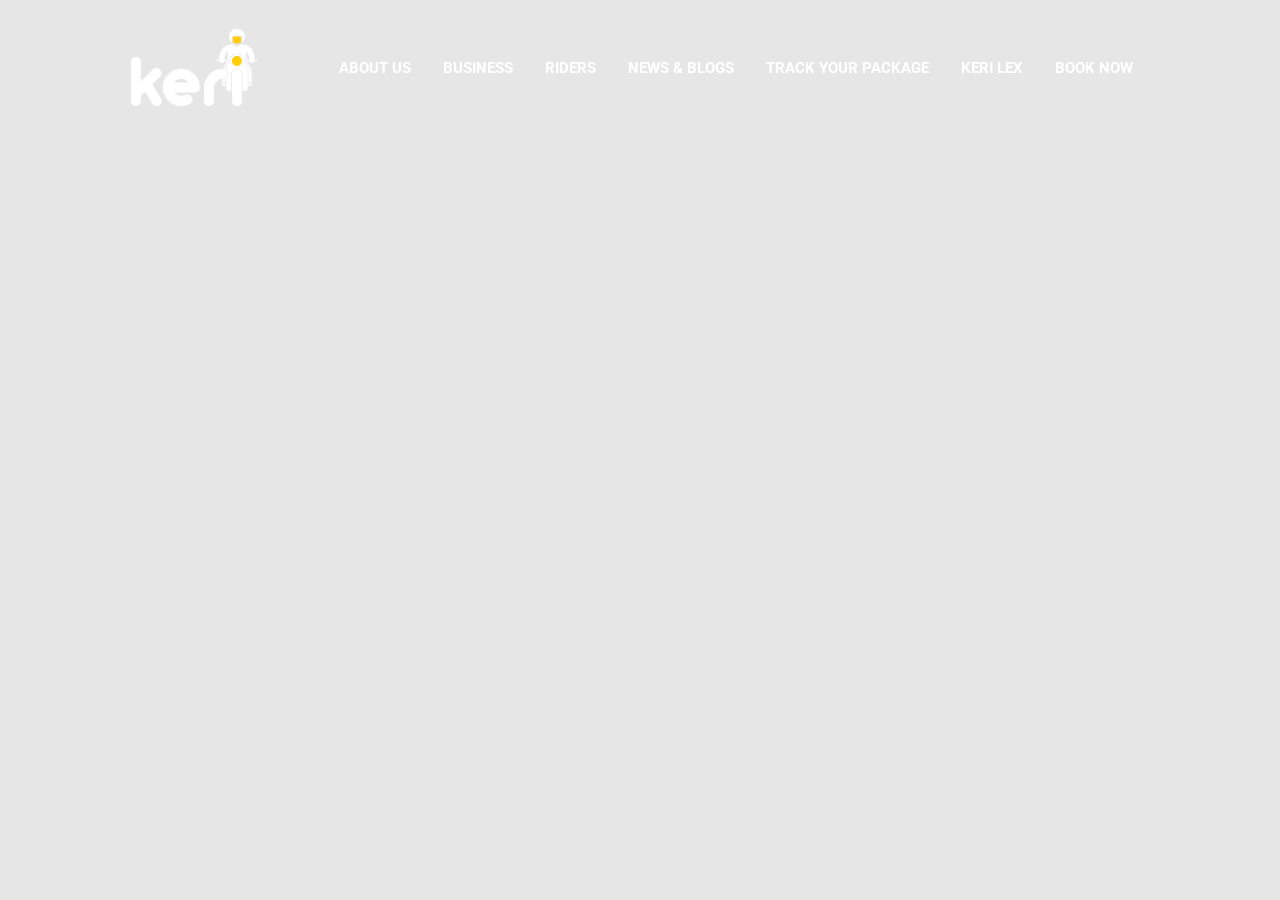
<file: business.html>
<!DOCTYPE html>
<html lang="en">
    <head>
        <meta charset="UTF-8">
        <meta name="viewport" content="width=device-width, initial-scale=1.0">
        <title>Keri Delivery</title>
        <!-- Bootstrap CSS -->
        <link rel="stylesheet" href="https://stackpath.bootstrapcdn.com/bootstrap/4.5.2/css/bootstrap.min.css">
        <link rel="stylesheet" href="/css/index-style.css"><link rel="preconnect" href="https://fonts.googleapis.com">
        <link rel="preconnect" href="https://fonts.googleapis.com">
        <link rel="preconnect" href="https://fonts.gstatic.com" crossorigin>
        <link href="https://fonts.googleapis.com/css2?family=Bangers&family=Bebas+Neue&family=Montserrat&family=Oswald&family=Roboto&family=Ubuntu:wght@500&display=swap" rel="stylesheet">
    </head>
    <body>
        <!-- nav -->

        <header>
            <a class="header-logo" href="#">
                <img src="assets/keri-logo_white.png" class="header-logo_image" id="logo">
            </a>
        
            <ul class="nav">
                <li class="nav-link ">
                    <a href="services.html" class="hover-underline-animation">
                        ABOUT US
                    </a>
                </li>
                <li class="nav-link">
                    <a href="business.html" class="hover-underline-animation">
                        BUSINESS
                    </a>
                </li>
                <li class="nav-link">
                    <a href="faqs.html" class="hover-underline-animation">
                        RIDERS
                    </a>
                </li>
                <li class="nav-link">
                    <a href="#contact" class="hover-underline-animation">
                        NEWS & BLOGS
                    </a>
                </li>
                <li class="nav-link">
                    <a href="#" class="hover-underline-animation">
                        TRACK YOUR PACKAGE
                    </a>
                </li>
                <li class="nav-link">
                    <a href="#contact" class="hover-underline-animation">
                        KERI LEX
                    </a>
                </li>
                <li class="nav-link">
                    <a href="#contact" class="hover-underline-animation">
                        BOOK NOW
                    </a>
                </li>
            </ul>
    
            <div class="burger" id="burger">
                <div class="line1"></div>
                <div class="line2"></div>
                <div class="line3"></div>
            </div>
        </header>

         <!-- top -->

        <!-- <section class="top">
            <div class="color-overlay"></div> -->
            <!-- <div class="art-cont">
                <img src="assets/home-art.png" class="art-img">
            </div> -->
            <!-- <div class="content row">
                <div class="content-col col-xs-12 col-sm-12 col-md-12 col-lg-12 col-xl-12">
                    <span class="content-title">Deliveries made easy. For Filipinos, by Filipinos.</span>
                    <span class="content-desc">The newest player in the courier market. Providing same-day deliveries, queueing and purchasing services.</span>
                    <div class="download-col col-xs-12 col-sm-12 col-md-6 col-lg-6 col-xl-6">
                        <a href="https://play.google.com/store/apps/details?id=ph.com.keri" target="_blank" class="g-btn btn"></a>
                        <a href="https://apps.apple.com/ph/app/keri/id1523529675?fbclid=IwAR3hM9rXHfZDMFHq1MzeQUjb7YudmdUuJabiE9_u5Daw38n8x_RBOFO6ja0" target="_blank" class="a-btn btn"></a>
                    </div>
                </div>
            </div>
        </section> -->
        
        <section class="business-top">
            <div class="business-banner"></div>
        </section>


        <!-- <section class="footer-section">
            <div class="footer-overlay"></div>
            <div class="footer-row row">
                <div class="contact-footer col-xs-12 col-sm-12 col-md-4 col-lg-4 col-xl-4 d-flex flex-column mb-3">
                    <span class="contact-title">
                        Reach us here!
                    </span>

                    <span class="contact-subtitle">
                        Mobile Numbers:
                    </span>

                    <span class="number">+63 928 684 5755</span>
                    <span class="number">+63 915 074 9362</span>

                    <span class="contact-subtitle">
                        E-mails:
                    </span>

                    <span class="email">marketing@keridelivery.cc</span>
                    <span class="email">businessdev@keridelivery.cc</span>
                </div>

                <div class="link-footer col-xs-12 col-sm-12 col-md-4 col-lg-4 col-xl-4 mb-3">
                    <div class="link-title">
                        <span>Navigate Around</span>
                    </div>

                    <ul class="flex-column">
                        <li class="nav-link ">
                            <a href="services.html">
                                ABOUT US
                            </a>
                        </li>
                        <li class="nav-link">
                            <a href="business.html">
                                BUSINESS
                            </a>
                        </li>
                        <li class="nav-link">
                            <a href="faqs.html">
                                RIDERS
                            </a>
                        </li>
                        <li class="nav-link">
                            <a href="#contact">
                                NEWS & BLOGS
                            </a>
                        </li>
                        <li class="nav-link">
                            <a href="#contact">
                                KERI LEX
                            </a>
                        </li>
                    </ul>
                </div>

                <div class="soc-footer col-xs-12 col-sm-12 col-md-4 col-lg-4 col-xl-4"></div>
            </div>
        </section> -->

        <!-- Bootstrap JS -->
        <script src="https://code.jquery.com/jquery-3.5.1.slim.min.js"></script>
        <script src="https://cdn.jsdelivr.net/npm/@popperjs/core@2.0.7/dist/umd/popper.min.js"></script>
        <script src="https://stackpath.bootstrapcdn.com/bootstrap/4.5.2/js/bootstrap.min.js"></script>
        <script src="/js/index-script.js"></script>
    </body>
</html>
</file>
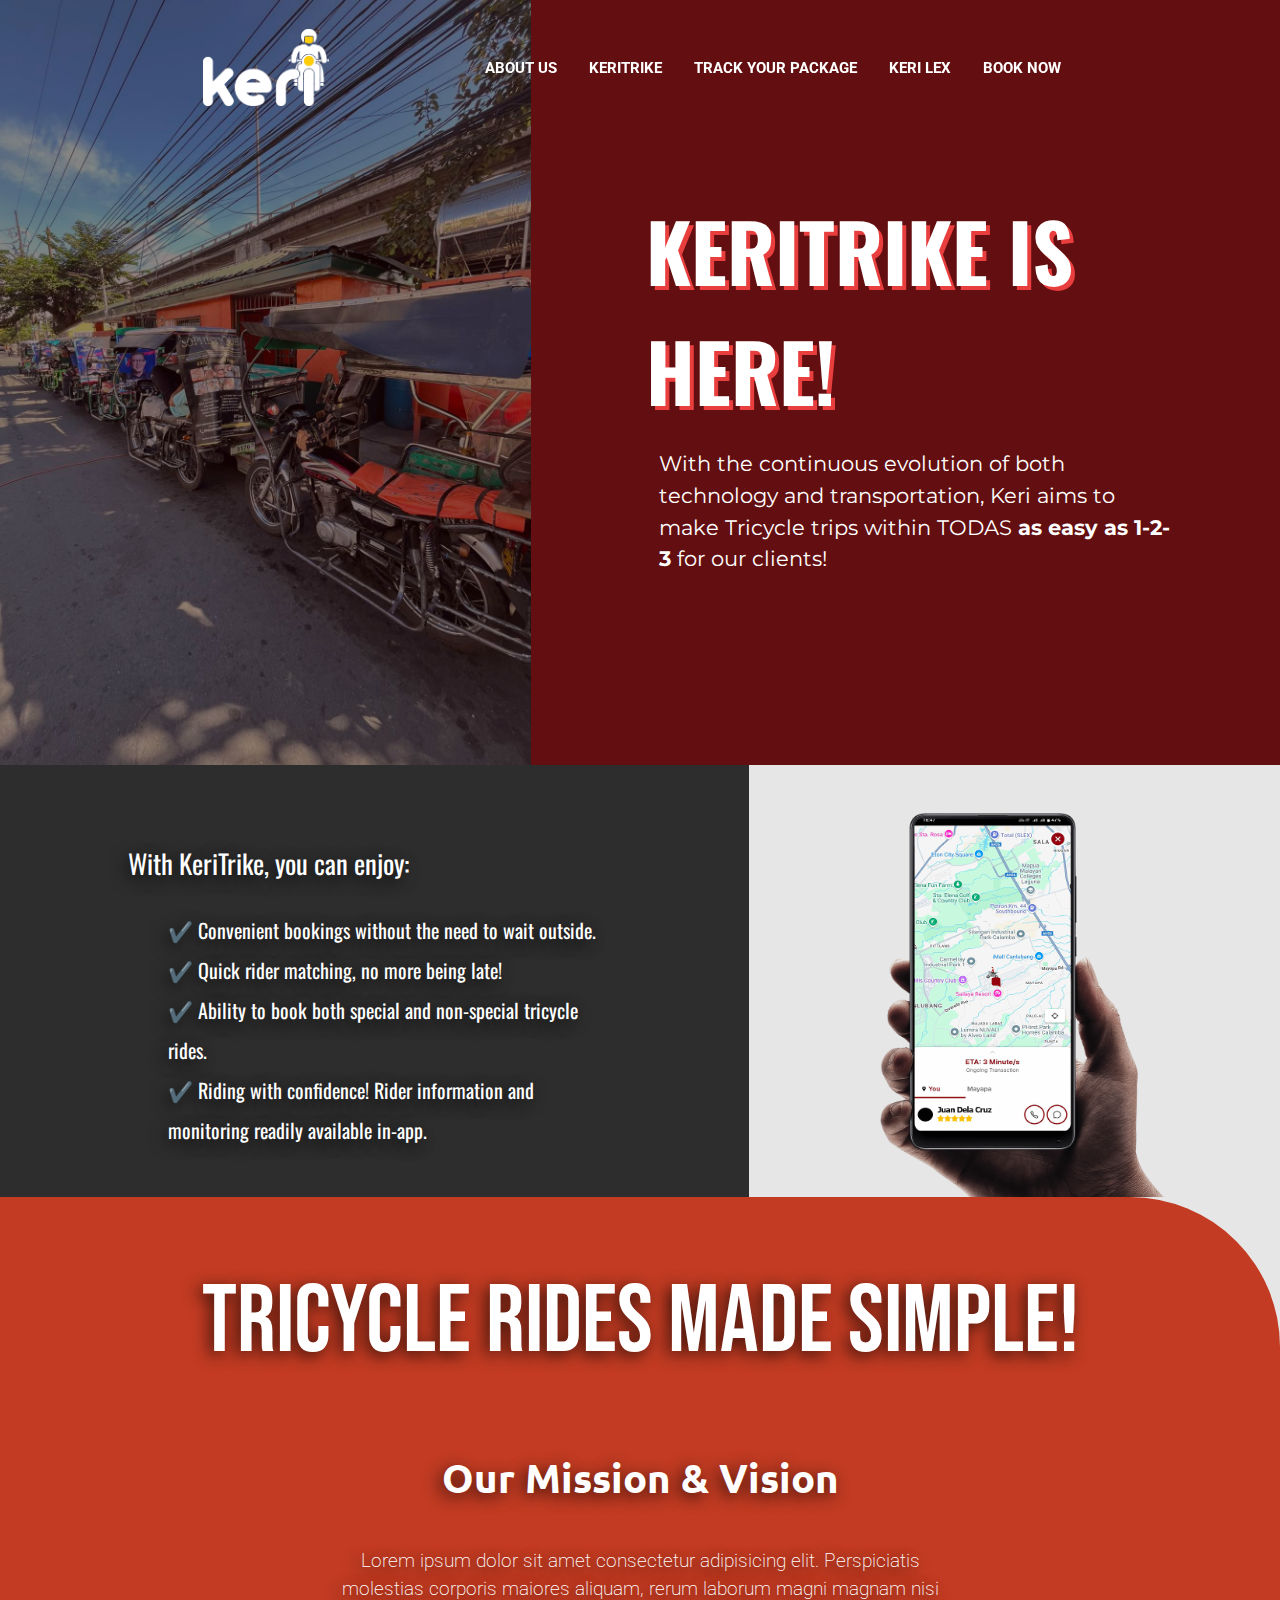
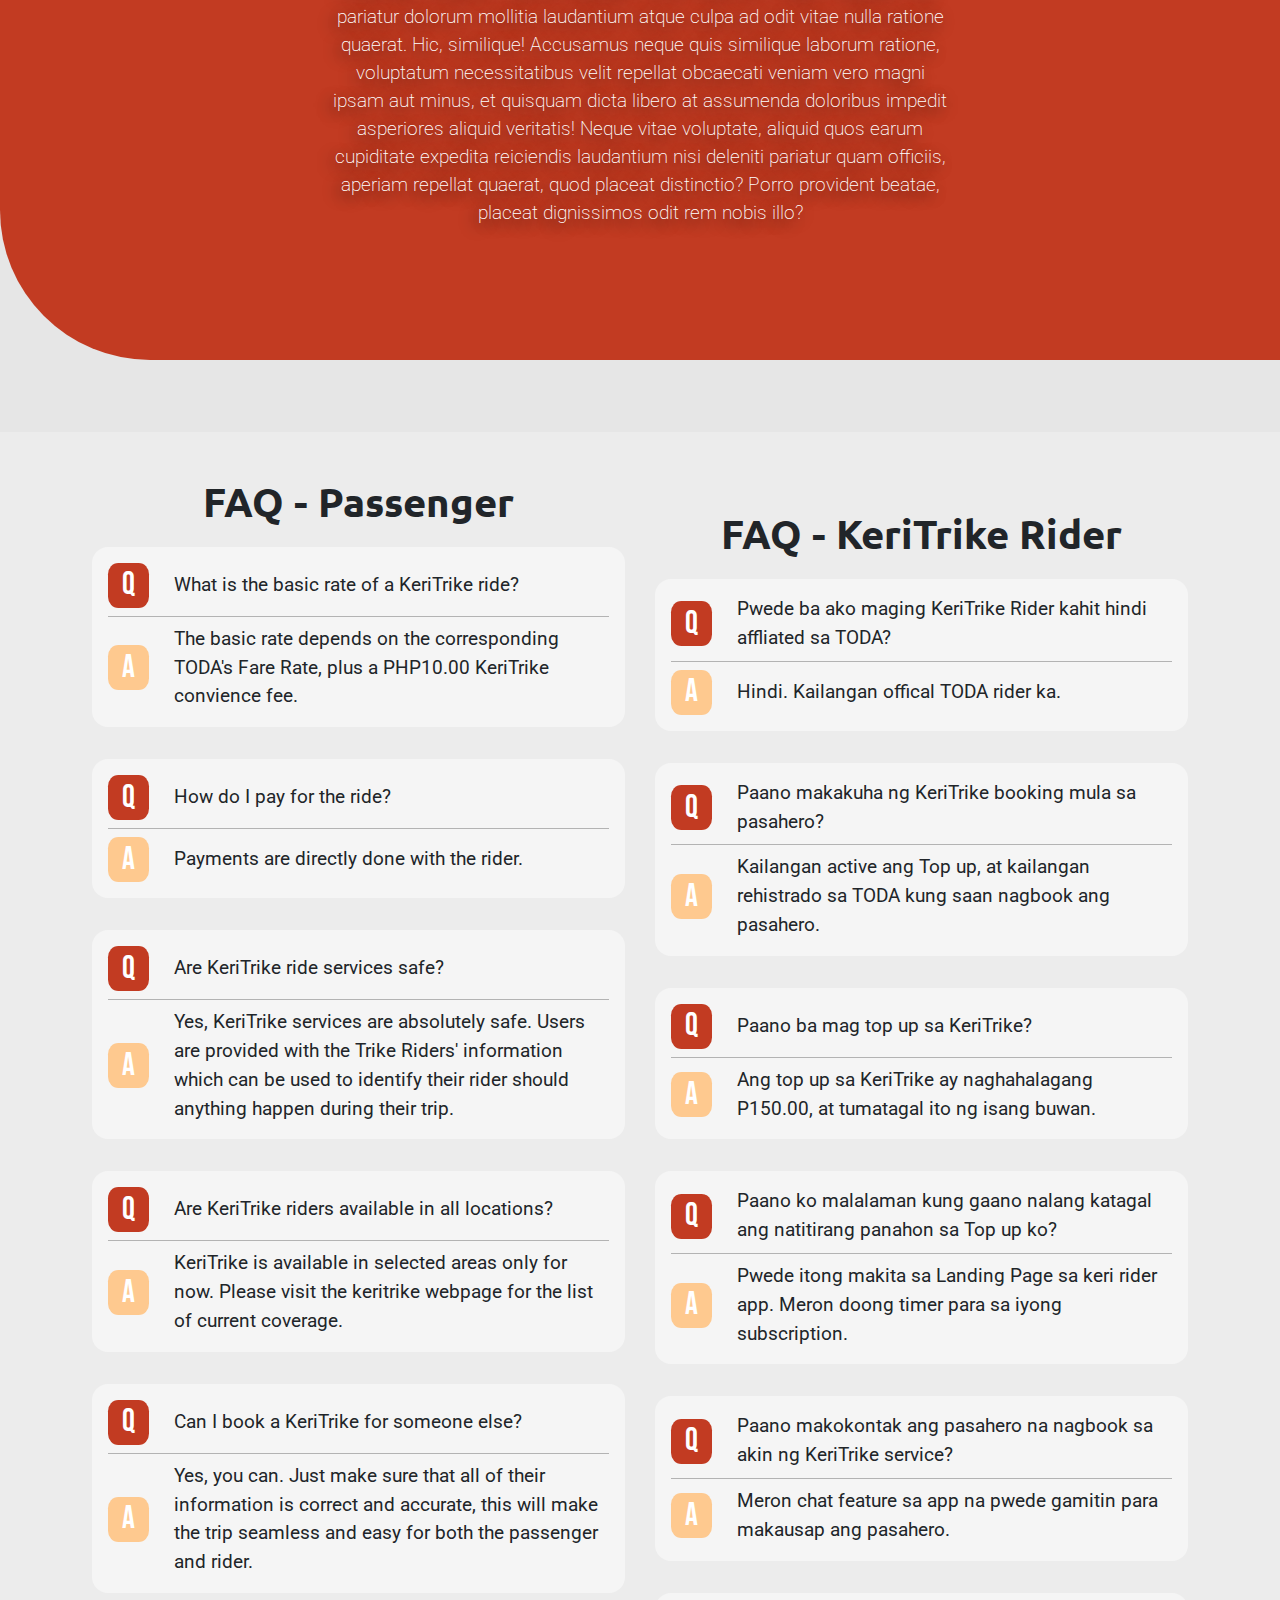
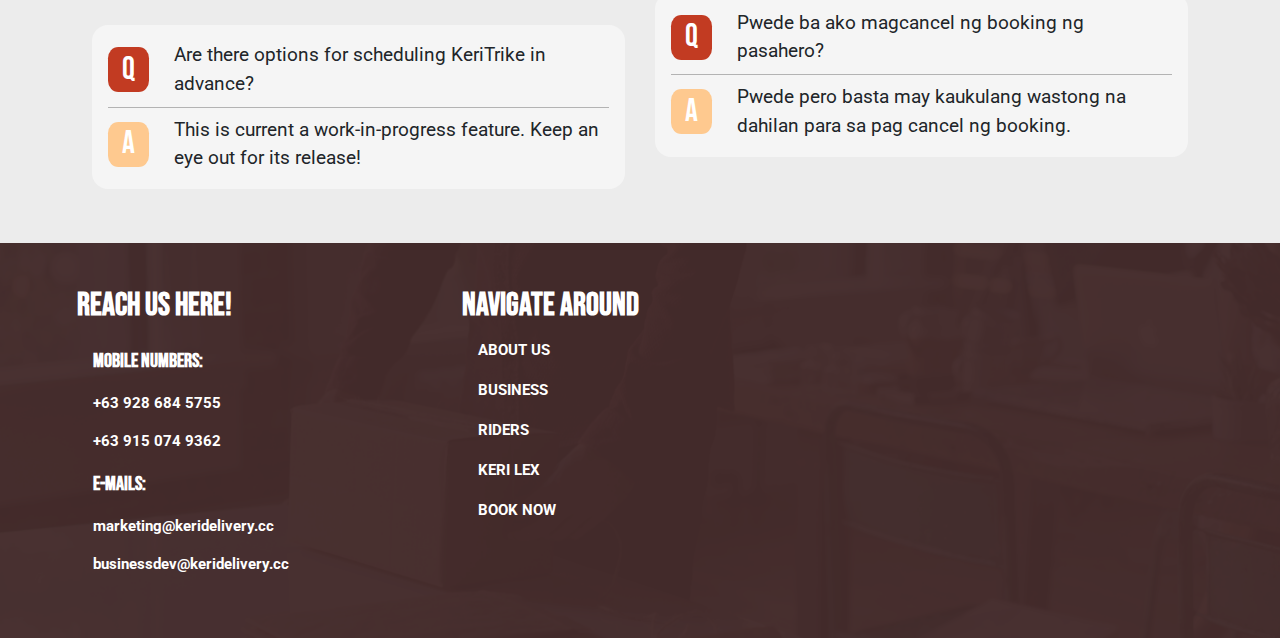
<file: keritrike.html>
<!DOCTYPE html>
<html lang="en">

<head>
    <meta charset="UTF-8">
    <meta name="viewport" content="width=device-width, initial-scale=1.0">
    <title>Keri Delivery</title>
    <!-- Bootstrap CSS -->
    <link rel="stylesheet" href="https://stackpath.bootstrapcdn.com/bootstrap/4.5.2/css/bootstrap.min.css">
    <link rel="stylesheet" href="css/index-style.css">
    <link rel="preconnect" href="https://fonts.googleapis.com">
    <link rel="stylesheet" href="css/keritrike-style.css">
    <link rel="preconnect" href="https://fonts.googleapis.com">
    <link rel="preconnect" href="https://fonts.gstatic.com" crossorigin>
    <link
        href="https://fonts.googleapis.com/css2?family=Bangers&family=Bebas+Neue&family=Montserrat&family=Oswald&family=Roboto&family=Ubuntu:wght@500&display=swap"
        rel="stylesheet">
</head>

<body>
    <!-- nav -->

    <header id="header">
        <a class="header-logo" href="index.html">
            <img src="assets/keri-logo_white.png" class="header-logo_image" id="logo">
        </a>

        <ul class="nav">
            <li class="nav-link ">
                <a href="about-us.html" class="hover-underline-animation">
                    ABOUT US
                </a>
            </li>
            <li class="nav-link ">
                <a href="keritrike.html" class="hover-underline-animation">
                    KERITRIKE
                </a>
            </li>
            <!-- <li class="nav-link">
                <a href="business.html" class="hover-underline-animation">
                    BUSINESS
                </a>
            </li>
            <li class="nav-link">
                <a href="faqs.html" class="hover-underline-animation">
                    RIDERS
                </a>
            </li>
            <li class="nav-link">
                <a href="#contact" class="hover-underline-animation">
                    NEWS & BLOGS
                </a>
            </li> -->
            <li class="nav-link">
                <a href="track.html" class="hover-underline-animation">
                    TRACK YOUR PACKAGE
                </a>
            </li>
            <li class="nav-link">
                <a href="https://www.kerilex.com" class="hover-underline-animation">
                    KERI LEX
                </a>
            </li>
            <li class="nav-link">
                <a href="https://app.keridelivery.com/user-sign-in" class="hover-underline-animation">
                    BOOK NOW
                </a>
            </li>
        </ul>

        <div class="burger" id="burger">
            <div class="line1"></div>
            <div class="line2"></div>
            <div class="line3"></div>
        </div>
    </header>


    <!-- about title -->

    <section class="about-title" id="about-title">
        <div class="about-overlay"></div>
        <div class="about-title_row row">
            <div class="about-title_col col-xs-12 col-sm-12 col-md-5 col-lg-5 col-xl-5 about-title_col_right">

            </div>
            <div
                class="about-title_col col-xs-12 col-sm-12 col-md-7 col-lg-7 col-xl-7 about-title_col_left d-flex flex-column align-items-left justify-content-center">
                <span class="about-title_main">
                    KERITRIKE IS HERE!
                </span>

                <span class="about-title_subtitle">
                    With the continuous evolution of both technology and transportation, Keri aims to make Tricycle
                    trips within TODAS <strong>as easy as 1-2-3</strong> for our clients!
                </span>
            </div>
        </div>
    </section>

    <!-- about main -->

    <section class="keritrike-about">
        <div class="keritrike-about_row row">
            <div class="keritrike-about-col_left col-xs-12 col-sm-12 col-md-7 col-lg-7 col-xl-7 pt-5 d-flex align-items-center justify-content-center" style="background-color: #2d2d2d;">
                <div class="keritrike-desc">
                    With KeriTrike, you can enjoy:
                    <ul >
                        <li>✔️   Convenient bookings without the need to wait outside.</li>
                        <li>✔️   Quick rider matching, no more being late!</li>
                        <li>✔️   Ability to book both special and non-special tricycle rides.</li>
                        <li>✔️   Riding with confidence! Rider information and monitoring readily available in-app.</li>
                    </ul>
                </div>
            </div>
            <div class="keritrike-about-col_right col-xs-12 col-sm-12 col-md-5 col-lg-5 col-xl-5 pt-5 d-flex justify-content-center align-items-end">
                <img src="assets/Trike-website.png" class="keritrike-img">
            </div>
        </div>
    </section>

    <!-- E-trike mini desc -->

    <section class="business" id="business" >
        <div class="business-row row">
            <div class="col-12 business-title mb-1 mt-3" style="align-items: center !important;">
                <span class="business-title_text">
                    TRICYCLE RIDES MADE SIMPLE!
                </span>
            </div>

            <div class="about-main-row row">
                <div class="about-main-title-col col-12 d-flex align-items-center justify-content-center mt-5">
                    <span class="about-main-title-main">Our Mission & Vision</span>
                </div>
    
                <div class="about-main-subtitle-col col-12 d-flex align-items-center justify-content-center">
                    <span class="about-main-title-sub">
                        Lorem ipsum dolor sit amet consectetur adipisicing elit. Perspiciatis molestias corporis maiores
                        aliquam, rerum laborum magni magnam nisi pariatur dolorum mollitia laudantium atque culpa ad odit
                        vitae nulla ratione quaerat.
                        Hic, similique! Accusamus neque quis similique laborum ratione, voluptatum necessitatibus velit
                        repellat obcaecati veniam vero magni ipsam aut minus, et quisquam dicta libero at assumenda
                        doloribus impedit asperiores aliquid veritatis!
                        Neque vitae voluptate, aliquid quos earum cupiditate expedita reiciendis laudantium nisi deleniti
                        pariatur quam officiis, aperiam repellat quaerat, quod placeat distinctio? Porro provident beatae,
                        placeat dignissimos odit rem nobis illo?
                    </span>
                </div>
    
                <!-- <div class="about-main-title-col col-12 d-flex align-items-center justify-content-center">
                    <span class="about-main-title-main">Vision</span>
                </div>
    
                <div class="about-main-subtitle-col col-12 d-flex align-items-center justify-content-center">
                    <span class="about-main-title-sub">
                        Lorem ipsum dolor sit amet consectetur adipisicing elit. Perspiciatis molestias corporis maiores
                        aliquam, rerum laborum magni magnam nisi pariatur dolorum mollitia laudantium atque culpa ad odit
                        vitae nulla ratione quaerat.
                        Hic, similique! Accusamus neque quis similique laborum ratione, voluptatum necessitatibus velit
                        repellat obcaecati veniam vero magni ipsam aut minus, et quisquam dicta libero at assumenda
                        doloribus impedit asperiores aliquid veritatis!
                        Neque vitae voluptate, aliquid quos earum cupiditate expedita reiciendis laudantium nisi deleniti
                        pariatur quam officiis, aperiam repellat quaerat, quod placeat distinctio? Porro provident beatae,
                        placeat dignissimos odit rem nobis illo?
                    </span>
                </div> -->
            </div>
        </div>
    </section>

    <!-- faq user -->

    <section class="faq" id="faq">
        <div class="faq-row row">
            <div class="faq-title col-xs-12 col-sm-12 col-md-6 col-lg-6 col-xl-6 flex-column">
                <span class="faq-title_text">
                    FAQ - Passenger
                </span>

                <div class="question-col w-100">
                    <div class="question">
                        <div class="q">
                            Q
                        </div>
                        <span>What is the basic rate of a KeriTrike ride?</span>
                    </div>
    
                    <div class="answer">
                        <div class="a">
                            A
                        </div>
                        <span>
                            The basic rate depends on the corresponding TODA's Fare Rate, plus a PHP10.00 KeriTrike convience fee.
                        </span>
                    </div>
                </div>
    
                <div class="question-col w-100">
                    <div class="question">
                        <div class="q">
                            Q
                        </div>
                        <span>How do I pay for the ride?</span>
                    </div>
    
                    <div class="answer">
                        <div class="a">
                            A
                        </div>
                        <span>
                            Payments are directly done with the rider.
                        </span>
                    </div>
                </div>
    
                <div class="question-col w-100">
                    <div class="question">
                        <div class="q">
                            Q
                        </div>
                        <span>Are KeriTrike ride services safe?</span>
                    </div>
    
                    <div class="answer">
                        <div class="a">
                            A
                        </div>
                        <span>
                            Yes, KeriTrike services are absolutely safe. Users are provided with the Trike Riders' information 
which can be used to identify their rider should anything happen during their trip.
                        </span>
                    </div>
                </div>
    
                <div class="question-col w-100">
                    <div class="question">
                        <div class="q">
                            Q
                        </div>
                        <span>Are KeriTrike riders available in all locations?</span>
                    </div>
    
                    <div class="answer">
                        <div class="a">
                            A
                        </div>
                        <span>
                            KeriTrike is available in selected areas only for now. Please visit the keritrike webpage for the list of current coverage.
                        </span>
                    </div>
                </div>
    
                <div class="question-col w-100">
                    <div class="question">
                        <div class="q">
                            Q
                        </div>
                        <span>Can I book a KeriTrike for someone else?</span>
                    </div>
    
                    <div class="answer">
                        <div class="a">
                            A
                        </div>
                        <span>
                            Yes, you can. Just make sure that all of their information is correct and accurate, this will make the trip seamless and easy for both the passenger and rider.
                        </span>
                    </div>
                </div>
    
                <div class="question-col w-100">
                    <div class="question">
                        <div class="q">
                            Q
                        </div>
                        <span>Are there options for scheduling  KeriTrike in advance?</span>
                    </div>
    
                    <div class="answer">
                        <div class="a">
                            A
                        </div>
                        <span>
                            This is current a work-in-progress feature. Keep an eye out for its release!
                        </span>
                    </div>
                </div>
            </div>
            <div class="faq-title col-xs-12 col-sm-12 col-md-6 col-lg-6 col-xl-6 flex-column">
                <span class="faq-title_text">
                    FAQ - KeriTrike Rider
                </span>

                <div class="question-col w-100">
                    <div class="question">
                        <div class="q">
                            Q
                        </div>
                        <span>Pwede ba ako maging KeriTrike Rider kahit hindi affliated sa TODA?</span>
                    </div>
    
                    <div class="answer">
                        <div class="a">
                            A
                        </div>
                        <span>
                            Hindi. Kailangan offical TODA rider ka.
                        </span>
                    </div>
                </div>
    
                <div class="question-col w-100">
                    <div class="question">
                        <div class="q">
                            Q
                        </div>
                        <span>Paano makakuha ng KeriTrike booking mula sa pasahero?</span>
                    </div>
    
                    <div class="answer">
                        <div class="a">
                            A
                        </div>
                        <span>
                            Kailangan active ang Top up, at kailangan rehistrado sa TODA kung saan nagbook ang pasahero.
                        </span>
                    </div>
                </div>
    
                <div class="question-col w-100">
                    <div class="question">
                        <div class="q">
                            Q
                        </div>
                        <span>Paano ba mag top up sa KeriTrike?</span>
                    </div>
    
                    <div class="answer">
                        <div class="a">
                            A
                        </div>
                        <span>
                            Ang top up sa KeriTrike ay naghahalagang P150.00, at tumatagal ito ng isang buwan.
                        </span>
                    </div>
                </div>
    
                <div class="question-col w-100">
                    <div class="question">
                        <div class="q">
                            Q
                        </div>
                        <span>Paano ko malalaman kung gaano nalang katagal ang natitirang panahon sa Top up ko?</span>
                    </div>
    
                    <div class="answer">
                        <div class="a">
                            A
                        </div>
                        <span>
                            Pwede itong makita sa Landing Page sa keri rider app. Meron doong timer para sa iyong
                            subscription.
                        </span>
                    </div>
                </div>
    
                <div class="question-col w-100">
                    <div class="question">
                        <div class="q">
                            Q
                        </div>
                        <span>Paano makokontak ang pasahero na nagbook sa akin ng KeriTrike service?</span>
                    </div>
    
                    <div class="answer">
                        <div class="a">
                            A
                        </div>
                        <span>
                            Meron chat feature sa app na pwede gamitin para makausap ang pasahero.
                        </span>
                    </div>
                </div>
    
                <div class="question-col w-100">
                    <div class="question">
                        <div class="q">
                            Q
                        </div>
                        <span>Pwede ba ako magcancel ng booking ng pasahero?</span>
                    </div>
    
                    <div class="answer">
                        <div class="a">
                            A
                        </div>
                        <span>
                            Pwede pero basta may kaukulang wastong na dahilan para sa pag cancel ng booking.
                        </span>
                    </div>
                </div>
            </div>
        </div>
        </div>

        <!-- <div class="faq-container row">
            <div class="question-col w-100">
                <div class="question">
                    <div class="q">
                        Q
                    </div>
                    <span>Ano ang mga services na pupwede i-request gamit ang Keri?</span>
                </div>

                <div class="answer">
                    <div class="a">
                        A
                    </div>
                    <span>
                        Maaring magrequest ng Padala, Pabili o Papila services gamit ang Keri app.
                    </span>
                </div>
            </div>

            <div class="question-col col-xs-12 col-sm-12 col-md-5 col-lg-5 col-xl-5">
                <div class="question">
                    <div class="q">
                        Q
                    </div>
                    <span>Saang mga lugar ang sakop ng serbisyo ni Keri?</span>
                </div>

                <div class="answer">
                    <div class="a">
                        A
                    </div>
                    <span>
                        <b>NCR, CALABARZON, Davao, Cebu</b> at madadagdagan pa sa mga parating na araw.
                    </span>
                </div>
            </div>

            <div class="question-col col-xs-12 col-sm-12 col-md-5 col-lg-5 col-xl-5">
                <div class="question">
                    <div class="q">
                        Q
                    </div>
                    <span>Gaano kabigat at kalaki ang puwedeng ipa-deliver?</span>
                </div>

                <div class="answer">
                    <div class="a">
                        A
                    </div>
                    <span>
                        Ang bag ng mga Rider ay <b>H 15" x L 17" x W 15"</b>, dapat pasok ang package dito at hindi
                        lalagpas ng 20kg.
                    </span>
                </div>
            </div>

            <div class="question-col col-xs-12 col-sm-12 col-md-5 col-lg-5 col-xl-5">
                <div class="question">
                    <div class="q">
                        Q
                    </div>
                    <span>Paano mag-apply bilang isang Keri Rider?</span>
                </div>

                <div class="answer">
                    <div class="a">
                        A
                    </div>
                    <span>
                        I-download lamang ang <b>Keri Rider</b> app sa Google Play store at sundan ang mga instruksiyon
                        sa pag register.
                    </span>
                </div>
            </div>

            <div class="question-col col-xs-12 col-sm-12 col-md-5 col-lg-5 col-xl-5">
                <div class="question">
                    <div class="q">
                        Q
                    </div>
                    <span>Maaari bang mag apply bilang Rider ang mga naka Kotse o Van?</span>
                </div>

                <div class="answer">
                    <div class="a">
                        A
                    </div>
                    <span>
                        Sa ngayon, motorsiklo palang ang aming tinatanggap. Ngunit magkakaroon ng four wheels sa
                        parating na panahon.
                    </span>
                </div>
            </div>
        </div> -->
    </section>

    <!-- faq rider -->

    <!-- <section class="faq" id="faq" style="background-color: #d8d8d8;">
        <div class="faq-row row">
            <div class="faq-title col-12">
                <span class="faq-title_text">
                    FAQ - KeriTrike Rider
                </span>
            </div>
        </div>

        <div class="faq-container row">
            <div class="question-col col-xs-12 col-sm-12 col-md-5 col-lg-5 col-xl-5">
                <div class="question">
                    <div class="q">
                        Q
                    </div>
                    <span>Pwede ba ako maging KeriTrike Rider kahit hindi affliated sa TODA?</span>
                </div>

                <div class="answer">
                    <div class="a">
                        A
                    </div>
                    <span>
                        Hindi. Kailangan offical TODA rider ka.
                    </span>
                </div>
            </div>

            <div class="question-col col-xs-12 col-sm-12 col-md-5 col-lg-5 col-xl-5">
                <div class="question">
                    <div class="q">
                        Q
                    </div>
                    <span>Paano makakuha ng KeriTrike booking mula sa pasahero?</span>
                </div>

                <div class="answer">
                    <div class="a">
                        A
                    </div>
                    <span>
                        Kailangan active ang Top up, at kailangan rehistrado sa TODA kung saan nagbook ang pasahero.
                    </span>
                </div>
            </div>

            <div class="question-col col-xs-12 col-sm-12 col-md-5 col-lg-5 col-xl-5">
                <div class="question">
                    <div class="q">
                        Q
                    </div>
                    <span>Paano ba mag top up sa KeriTrike?</span>
                </div>

                <div class="answer">
                    <div class="a">
                        A
                    </div>
                    <span>
                        Ang top up sa KeriTrike ay naghahalagang P150.00, at tumatagal ito ng isang buwan.
                    </span>
                </div>
            </div>

            <div class="question-col col-xs-12 col-sm-12 col-md-5 col-lg-5 col-xl-5">
                <div class="question">
                    <div class="q">
                        Q
                    </div>
                    <span>Paano ko malalaman kung gaano nalang katagal ang natitirang panahon sa Top up ko?</span>
                </div>

                <div class="answer">
                    <div class="a">
                        A
                    </div>
                    <span>
                        Pwede itong makita sa Landing Page sa keri rider app. Meron doong timer para sa iyong
                        subscription.
                    </span>
                </div>
            </div>

            <div class="question-col col-xs-12 col-sm-12 col-md-5 col-lg-5 col-xl-5">
                <div class="question">
                    <div class="q">
                        Q
                    </div>
                    <span>Paano makokontak ang pasahero na nagbook sa akin ng KeriTrike service?</span>
                </div>

                <div class="answer">
                    <div class="a">
                        A
                    </div>
                    <span>
                        Meron chat feature sa app na pwede gamitin para makausap ang pasahero.
                    </span>
                </div>
            </div>

            <div class="question-col col-xs-12 col-sm-12 col-md-5 col-lg-5 col-xl-5">
                <div class="question">
                    <div class="q">
                        Q
                    </div>
                    <span>Pwede ba ako magcancel ng booking ng pasahero?</span>
                </div>

                <div class="answer">
                    <div class="a">
                        A
                    </div>
                    <span>
                        Pwede pero basta may kaukulang wastong na dahilan para sa pag cancel ng booking.
                    </span>
                </div>
            </div>
        </div>
    </section> -->

    <section class="footer-section">
        <div class="footer-overlay"></div>
        <div class="footer-row row">
            <div class="contact-footer col-xs-12 col-sm-12 col-md-4 col-lg-4 col-xl-4 d-flex flex-column mb-3">
                <span class="contact-title">
                    Reach us here!
                </span>

                <span class="contact-subtitle">
                    Mobile Numbers:
                </span>

                <span class="number">+63 928 684 5755</span>
                <span class="number">+63 915 074 9362</span>

                <span class="contact-subtitle">
                    E-mails:
                </span>

                <span class="email">marketing@keridelivery.cc</span>
                <span class="email">businessdev@keridelivery.cc</span>
            </div>

            <div class="link-footer col-xs-12 col-sm-12 col-md-4 col-lg-4 col-xl-4 mb-3">
                <div class="link-title">
                    <span>Navigate Around</span>
                </div>

                <ul class="flex-column">
                    <li class="nav-link ">
                        <a href="services.html">
                            ABOUT US
                        </a>
                    </li>
                    <li class="nav-link">
                        <a href="business.html">
                            BUSINESS
                        </a>
                    </li>
                    <li class="nav-link">
                        <a href="faqs.html">
                            RIDERS
                        </a>
                    </li>
                    <li class="nav-link">
                        <a href="https://kerilex.com">
                            KERI LEX
                        </a>
                    </li>
                    <li class="nav-link">
                        <a href="https://app.keridelivery.com/user-sign-in">
                            BOOK NOW
                        </a>
                    </li>
                </ul>
            </div>

            <div class="soc-footer col-xs-12 col-sm-12 col-md-4 col-lg-4 col-xl-4"></div>
        </div>
    </section>

    <!-- Bootstrap JS -->
    <script src="https://code.jquery.com/jquery-3.5.1.slim.min.js"></script>
    <script src="https://cdn.jsdelivr.net/npm/@popperjs/core@2.0.7/dist/umd/popper.min.js"></script>
    <script src="https://stackpath.bootstrapcdn.com/bootstrap/4.5.2/js/bootstrap.min.js"></script>
    <script src="js/index-script.js"></script>
    <script src="js/aboutus-script.js"></script>
</body>

</html>
</file>
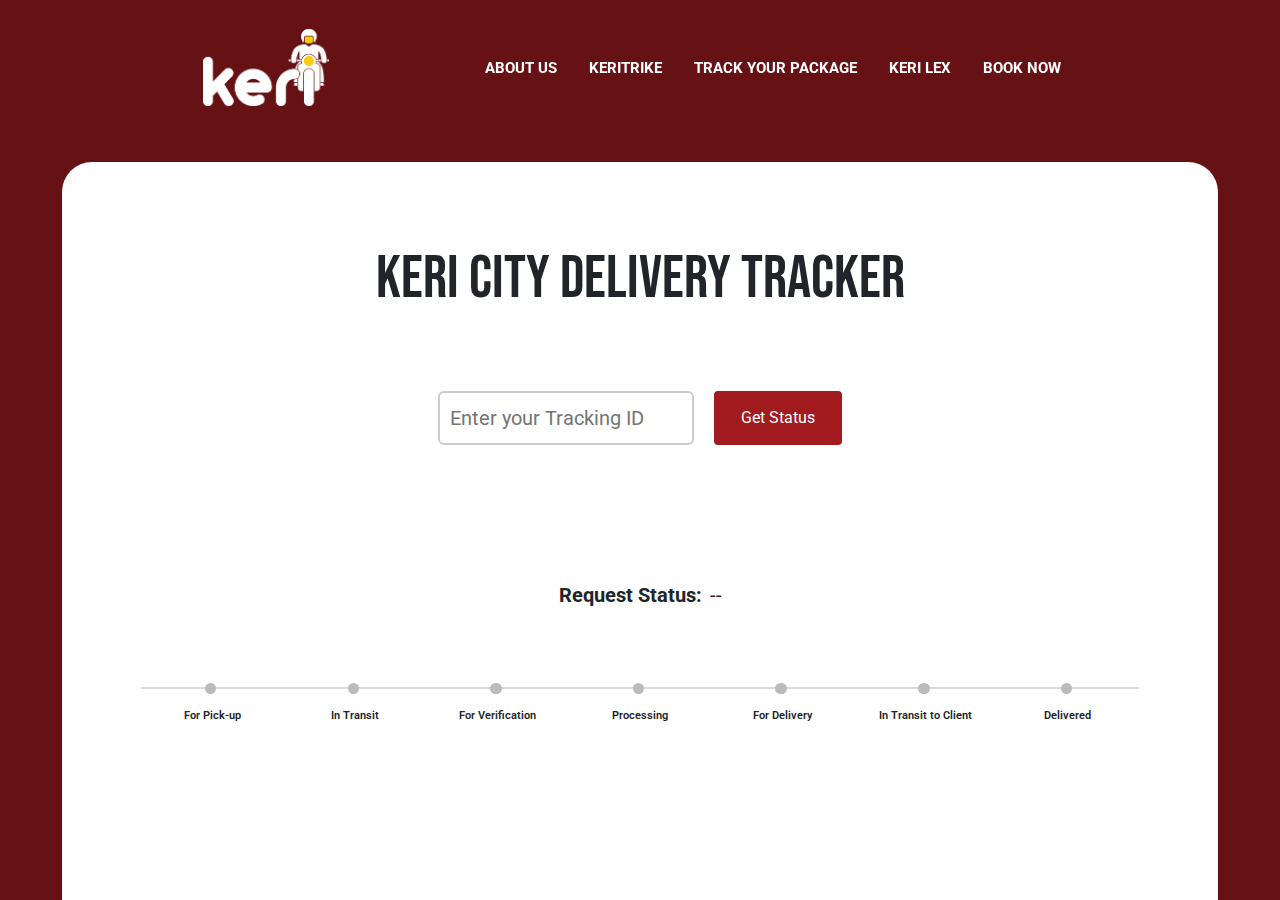
<file: track.html>
<!DOCTYPE html>
<html lang="en">

<head>
    <meta charset="UTF-8">
    <meta name="viewport" content="width=device-width, initial-scale=1.0">
    <title>Keri Delivery</title>
    <!-- Bootstrap CSS -->
    <link rel="stylesheet" href="https://stackpath.bootstrapcdn.com/bootstrap/4.5.2/css/bootstrap.min.css">
    <link rel="stylesheet" href="css/index-style.css">
    <link rel="preconnect" href="https://fonts.googleapis.com">
    <link rel="stylesheet" href="css/track-style.css">
    <link rel="preconnect" href="https://fonts.googleapis.com">
    <link rel="preconnect" href="https://fonts.gstatic.com" crossorigin>
    <link
        href="https://fonts.googleapis.com/css2?family=Bangers&family=Bebas+Neue&family=Montserrat&family=Oswald&family=Roboto&family=Ubuntu:wght@500&display=swap"
        rel="stylesheet">
</head>

<body>
    <!-- nav -->

    <header id="header">
        <a class="header-logo" href="index.html">
            <img src="assets/keri-logo_white.png" class="header-logo_image" id="logo">
        </a>

        <ul class="nav">
            <li class="nav-link ">
                <a href="about-us.html" class="hover-underline-animation">
                    ABOUT US
                </a>
            </li>
            <li class="nav-link ">
                <a href="keritrike.html" class="hover-underline-animation">
                    KERITRIKE
                </a>
            </li>
            <!-- <li class="nav-link">
                <a href="business.html" class="hover-underline-animation">
                    BUSINESS
                </a>
            </li>
            <li class="nav-link">
                <a href="faqs.html" class="hover-underline-animation">
                    RIDERS
                </a>
            </li>
            <li class="nav-link">
                <a href="#contact" class="hover-underline-animation">
                    NEWS & BLOGS
                </a>
            </li> -->
            <li class="nav-link">
                <a href="track.html" class="hover-underline-animation">
                    TRACK YOUR PACKAGE
                </a>
            </li>
            <li class="nav-link">
                <a href="https://www.kerilex.com" class="hover-underline-animation">
                    KERI LEX
                </a>
            </li>
            <li class="nav-link">
                <a href="https://app.keridelivery.com/user-sign-in" class="hover-underline-animation">
                    BOOK NOW
                </a>
            </li>
        </ul>

        <div class="burger" id="burger">
            <div class="line1"></div>
            <div class="line2"></div>
            <div class="line3"></div>
        </div>
    </header>

    <!-- track main -->

    <section class="track">
        <div class="track-row row">
            <div class="col-12 track-title d-flex justify-content-center align-items-start">
                <span>Keri City Delivery Tracker</span>
            </div>

            <div class="input-main">
                <div class="input-container">
                    <input id="trackingInput" type="text" placeholder="Enter your Tracking ID">
                    <button type="submit"><i class="fa fa-search"></i></button>
                </div>
                <button type="button" onclick="fetchData()" class="btn statusButton">Get Status</button>
            </div>

            <div class="label-container">
                <div class="status-container">
                    <span class="status-label">Request Status: </span>
                    <div id="status">--</div>
                </div>
            </div>

            <div class="col-12">
                <div class="timeline-container">
                    <ul class="timeline">
                        <li class="li" id="pickUp">
                            <div class="status">
                                <span class="dot"></span>
                                <h4>For Pick-up</h4>
                            </div>
                        </li>
                        <li class="li" id="transitHall">
                            <div class="status">
                                <span class="dot"></span>
                                <h4>In Transit</h4>
                            </div>
                        </li>
                        <li class="li" id="verification">
                            <div class="status">
                                <span class="dot"></span>
                                <h4>For Verification</h4>
                            </div>
                        </li>
                        <li class="li" id="processing">
                            <div class="status">
                                <span class="dot"></span>
                                <h4>Processing</h4>
                            </div>
                        </li>
                        <li class="li" id="delivery">
                            <div class="status">
                                <span class="dot"></span>
                                <h4>For Delivery</h4>
                            </div>
                        </li>
                        <li class="li" id="transitClient">
                            <div class="status">
                                <span class="dot"></span>
                                <h4>In Transit to Client</h4>
                            </div>
                        </li>
                        <li class="li" id="delivered">
                            <div class="status">
                                <span class="dot"></span>
                                <h4>Delivered</h4>
                            </div>
                        </li>
                    </ul>
                </div>
            </div>
        </div>
    </section>

    <!-- <section class="footer-section">
        <div class="footer-overlay"></div>
        <div class="footer-row row">
            <div class="contact-footer col-xs-12 col-sm-12 col-md-4 col-lg-4 col-xl-4 d-flex flex-column mb-3">
                <span class="contact-title">
                    Reach us here!
                </span>

                <span class="contact-subtitle">
                    Mobile Numbers:
                </span>

                <span class="number">+63 976 134 6444</span>
                <span class="number">+63 921 854 9984</span>

                <span class="contact-subtitle">
                    E-mails:
                </span>

                <span class="email">marketing@keridelivery.cc</span>
                <span class="email">businessdev@keridelivery.cc</span>

<span class="email">businessdev2@keridelivery.cc</span>
            </div>

            <div class="link-footer col-xs-12 col-sm-12 col-md-4 col-lg-4 col-xl-4 mb-3">
                <div class="link-title">
                    <span>Navigate Around</span>
                </div>

                <ul class="flex-column">
                    <li class="nav-link ">
                        <a href="services.html">
                            ABOUT US
                        </a>
                    </li>
                    <li class="nav-link">
                        <a href="business.html">
                            BUSINESS
                        </a>
                    </li>
                    <li class="nav-link">
                        <a href="faqs.html">
                            RIDERS
                        </a>
                    </li>
                    <li class="nav-link">
                        <a href="#contact">
                            NEWS & BLOGS
                        </a>
                    </li>
                    <li class="nav-link">
                        <a href="#contact">
                            KERI LEX
                        </a>
                    </li>
                </ul>
            </div>

            <div class="soc-footer col-xs-12 col-sm-12 col-md-4 col-lg-4 col-xl-4"></div>
        </div>
    </section> -->

    <!-- Bootstrap JS -->
    <script src="https://code.jquery.com/jquery-3.5.1.slim.min.js"></script>
    <script src="https://cdn.jsdelivr.net/npm/@popperjs/core@2.0.7/dist/umd/popper.min.js"></script>
    <script src="https://stackpath.bootstrapcdn.com/bootstrap/4.5.2/js/bootstrap.min.js"></script>
    <script src="js/index-script.js"></script>
    <script src="js/aboutus-script.js"></script>
    <script src="js/track-script.js"></script>
</body>

</html>
</file>
<file: css/index-style.css>
/* Extra Small Devices (portrait phones, less than 576px) */
@media screen and (max-width: 575.98px) {
    .download-col {
        flex-direction: column;
    }

    .download-col a {
        margin: 8px 0 8px 0 !important;
    } 
    
    .top,
    .color-overlay {
        border-radius: 0px !important;
    }

    .service-item {
        flex-direction: column;
    }

    .service-desc {
        max-width: 100% !important;
        margin-top: 2vh;
    }
  }
  
  /* Small Devices (landscape phones, 576px and up) */
  @media screen and (min-width: 576px) and (max-width: 767.98px) {
    .download-col {
        flex-direction: column;
    }

    .download-col a {
        margin: 8px 0 8px 0 !important;
    }
    
    .top,
    .color-overlay {
        border-radius: 0px !important;
    }

    .service-item {
        flex-direction: column;
    }

    .service-desc {
        max-width: 100%;
    }
  }
  
  /* Medium Devices (tablets, 768px and up) */
  @media screen and (min-width: 768px) and (max-width: 991.98px) {
  }
  
  /* Large Devices (desktops, 992px and up) */
  @media screen and (min-width: 992px) and (max-width: 1199.98px) {
  }
  
  /* Extra Large Devices (large desktops, 1200px and up) */
  @media screen and (min-width: 1200px) {
  }

html {
    overflow-x: hidden;
    -ms-overflow-style: none;  /* IE and Edge */
    scrollbar-width: none;  /* Firefox */
}

body {
    background-color: #e6e6e6;
}

html::-webkit-scrollbar {
display: none;
}

  /* Header */

.hover-underline-animation {
    display: inline-block;
    position: relative;
    color: #a11b1f;
}

.hover-underline-animation::after {
    content: '';
    position: absolute;
    width: 100%;
    transform: scaleX(0);
    height: 2px;
    bottom: 0;
    left: 0;
    background-color: #a11b1f;
    transform-origin: bottom right;
    transition: transform 0.25s ease-out;
}

.hover-underline-animation:hover::after {
    transform: scaleX(1);
    transform-origin: bottom left;
}

header {
    position: fixed;
    top: 0;
    left: 0;

    height: 15vh;
    width: 100%;

    display: flex;
    justify-content: space-evenly;
    align-items: center;

    transition: 0.4s;
    padding: 2vmax 5vmax;

    z-index: 999;
    background: transparent;
    /* background: linear-gradient(180deg, rgba(255,255,255,1) 0%, rgba(255,255,255,0.6979166666666667) 85%, rgba(255,255,255,0) 100%); */

    overflow: hidden;
}

.nav-link a {
    color: #fff;
    font-weight: bolder;
    font-size: 15px;
    font-family: 'Roboto', sans-serif;
}

.nav-link a:hover {
    text-decoration: none;
    /* color: #F8AE3E; */
}

.header-logo_image {
    width: 14vh;
}

.sticky {
    padding: 0.5vmax 5vmax 1vmax 5vmax;
    background-color: #fffffff3;
    height: 13vh;
}

.sticky a {
    color: #a11b1f !important;
    font-weight: bolder;
    font-family: 'Roboto', sans-serif;
}

.burger div {
    width: 25px;
    height: 2px;
    background-color: #a11b1f;
    margin: 5px;
    transition: all 0.3s ease
}

.burger {
    display: none;
}

@media screen and (max-width: 1024px) {
    .nav {
        width: 60%;
    }

    .portfolio-description {
        justify-content: center;
        text-align: center;
    }

    .portfolio-subtitle {
        display: flex;
        justify-content: center;
    }

    .portfolio-buttons {
        align-items: center;
        flex-direction: column;
    }

    .top_02 {
        order: 2;
    }

    .bottom_02 {
        order: 1;
    }

    .button-left {
        margin-right: 0;
    }
}

@media screen and (max-width: 900px ) and (orientation: landscape) {
    body {
        overflow-x: hidden;
    }

    .card {
        height: 105vh !important;
    }

    .nav {
        position: absolute;
        right: 0;
        height: 92vh;
        top: 13vh;
        background-color:#ffff;
        display: flex;
        flex-direction: column;
        justify-content: center;
        align-items: center;
        width: 100%;
        transform: translateX(100%);
        transition: transform 0.5s ease;
    }

    .nav li {
        opacity: 0;
    }

    .burger {
        display: block;
    }
}

@media screen and (max-width: 820px) {
    body {
        overflow-x: hidden;
    }

    .nav {
        position: absolute;
        right: 0;
        height: 92vh;
        top: 13vh;
        background-color:#ffff;
        display: flex;
        flex-direction: column;
        justify-content: center;
        align-items: center;
        width: 100%;
        transform: translateX(100%);
        transition: transform 0.5s ease;
    }

    .top {
        background-position: 69% !important; 
    }

    header { 
        padding: 2vmax 0;
        justify-content: space-around;
    }

    .nav li {
        opacity: 0;
    }

    .burger {
        display: block;
    }
}

.nav-active {
    transform: translateX(0%);
    position: inherit;
}

.nav-active li a {
    color: #a11b1f !important;
}

@keyframes navFade {
    from {
        opacity: 0;
        transform: translateX(50px)
    }

    to {
        opacity: 1;
        transform: translateX(0px)
    }
}

.toggle .line1 {
    transform: rotate(-45deg) translate(-5px, 5px);
}

.toggle .line2 {
    opacity: 0;
}

.toggle .line3 {
    transform: rotate(45deg) translate(-5px, -5px);
}

/* Header end */

/* top */

.top {
    background-image: url("../assets/boss.jpg");
    background-size: cover;
    background-position: 0 45%;
    background-repeat: no-repeat;
    position: relative;
    height: 100vh;
    overflow: visible;
    margin-bottom: 8vh;
    animation: blob-inner 4s steps(500) infinite alternate;
}

.color-overlay {
    background-color:#200203cc;
    width: 100%;
    height: 100%;
    position: absolute;
    animation: blob-outer 5s steps(500) infinite alternate;
}

@keyframes blob-inner {
    from {
        border-radius: 0 0 85% 200% / 0 0 100% 100%;
    }

    to {
    border-radius: 0 0 90% 150% / 0 0 100% 100%;
    }
}

@keyframes blob-outer {
    from {
        border-radius: 0 0 100% 200% / 0 0 55% 100%;
    }

    to {
        border-radius: 0 0 100% 200% / 0 0 45% 87%;
    }
}

.art-cont {
    position: absolute;
    right: 0;
    bottom: -90px;
}

.content {
    height: 100%;
    display: flex;
    justify-content: center;
    align-items: center;
    padding: 16vh 8vw;
    overflow: hidden;
}

.content-col {
    display: flex;
    align-items: center;
    flex-direction: column;
}

.content-title {
    font-size: 45px;
    color: #F8AE3E;
    font-weight: 700;
    text-align: center;
    font-family: 'Ubuntu', sans-serif !important;
}

.content-desc {
    color: #fff;
    text-align: center;
}

.g-btn {
    background-image: url("../assets/google.svg");
    background-size: cover;
    background-position: center;
    background-repeat: no-repeat;
    height: 80px;
    border-radius: 5px;
    width: 280px;
}

.a-btn {
    background-image: url("../assets/apple.svg");
    background-size: cover;
    background-position: center;
    background-repeat: no-repeat;
    height: 80px;
    border-radius: 5px;
    width: 280px;
}

.download-col {
    margin: 45px 0 0 0;
    display: flex;
    justify-content: center;
}

.download-col a {
    margin: 0 18px 0 18px;
    text-decoration: none;
    border: none;
}

.download-col a:focus {
    outline: none;
    box-shadow: none;
}

/* top end */

/* services */

.services { 
    display: flex;
    justify-content: center;
    padding: 2vh 5vw 8vh 5vw;
    background-color: #e6e6e6;
}

.services-title {
    display: flex;
    justify-content: center;
}

.services-title_text {
    font-family: 'Ubuntu', sans-serif;
    font-weight: 800;
    color: #a11b1f;
    font-size: 2.5em;
    margin-bottom: 8vh;
}

.service-item-row {
    display: flex;
    justify-content: space-evenly;
    align-items: center;

    background-color: #eeeeee;
    margin: 18px;
    padding: 30px;
    border-radius: 30px;
}

.services-row,
.services-container {
    display: flex;
    justify-content: center;
}

.services-container {
    padding: 30px;
    background-color: #ebebeb;
    border-radius: 24px;
}

.service-item {
    display: flex;
    justify-content: center;
    align-items: center;
}

.service-img {
    width: 13rem;
}

.service-desc {
    max-width: 15vw;
    margin-left: 3vw;
}

.service-title {
    font-family: 'Ubuntu', sans-serif;
    font-size: 2.4rem;
}
/* services end */

/* business */

/* .business {
    min-height: 65vh;
    height: fit-content;
    background: rgb(232,67,73);
    background: radial-gradient(circle, rgba(232,67,73,1) 0%, rgba(161,27,31,1) 73%);
    border-radius: 0 200% 0 0 /  100% 100% 0 0;
    position: relative;
    margin-top: 8vh;
}

.business-title {
    font-family: 'Bebas Neue', sans-serif;
    font-size: 7rem;
    color: #ffffff;
    position: absolute;
    left: 8vw;
    top: -6vh;
    text-shadow: -4px 4px 16px rgba(0, 0, 0, 0.705);
}

.business-tab {
    box-sizing: border-box;
    padding: 11vmax 5vw 0 5vw;
    font-family: 'Bebas Neue', sans-serif;
    line-height: 1.5;
    margin: 0 auto;
}

.box {
    display: flex;
    flex-wrap: wrap;
}

.box label {
    font-weight: bold;
    text-align: center;
    order: 1;
    display: block;
    padding: 16px 127px;
    margin-right: 4px;
    cursor: pointer;
    font-size: 1.5em;
    border-radius: 14px;
    min-width: 450px;
    max-width: 450px;
    color: #9e0d12;
}

.box-content {
    display: none;
    padding: 30px;
    order: 99;
    flex-grow: 1;
    max-width: 69%;
    padding: 5vh 5vw;

    color: #fff;
    font-size: 1.7rem;
    transition: all ease 1s ease;
}

.box-image {
    max-width: 150px;
    border-radius: 50%;
}

.box input[type="radio"] {
    display: none;
}

.box input[type="radio"]:checked + label {
    background: #fff;
    color: #000;
    transition: all 0.5s ease;
}

.box input[type="radio"]:checked + label + .box-content {
    display: block;
    transition: all ease 1s ease;
} */

.business {
    display: flex;
    justify-content: start;
    flex-direction: column;
    align-items: center;
    background-color:#c23b22;
    padding: 3% 6%;
    border-top-right-radius: 150px;
    border-bottom-left-radius: 150px;

    position: relative;
    overflow: hidden;
    margin-bottom: 8vh;
}

.business-row {
    display: flex;
    justify-content: start;
    width: 100%;
}

.business-title {
    display: flex;
    flex-direction: column;
    align-items: start;
    justify-content: center;
}

.business-title_text{
    font-size: 6em;
    font-family: 'Bebas Neue', sans-serif;
    color: #fff;
    text-shadow: -4px 4px 16px rgba(0, 0, 0, 0.705);
    line-height: 1.5;
}

.business-desc_text {
    color: #c4c4c4;
    font-family: 'Bebas Neue', sans-serif;
    font-size: 1.25em;
}

.business-cards {
    display: flex;
    justify-content: space-evenly;
    padding: 4% 0;
    max-width: 100%;
}

.card-container {
    display: flex;
    justify-content: center;
    align-items: start;
    flex-direction: column;
    padding: 0;
    border-radius: 25px;
    max-width: 85%;
    margin: 25px 0;

    background: #e7e7e7;
}

.business-card-image img {
    max-width: 100%;
    border-top-left-radius: 25px;
    border-top-right-radius: 25px;
}

.business-card-title, 
.business-card-content,
.business-card-button {
    padding: 0 25px;
}

.business-card-title span {
    font-family: 'Bebas Neue', sans-serif;
    font-size: 2.5em;
    font-weight: 800;
}

.business-card-content span {
    font-family: 'Ubuntu', sans-serif;
    font-size: 1em;
    line-height: 1.5;
}

.business-card-title,
.business-card-button {
    margin: 18px 0 0 0;
}

.business-card-button {
    margin-bottom: 18px;
}

.business-card-button button {
    padding: 0;
    border: none;
    background: none;
    font-family: 'Bebas Neue', sans-serif;
    font-size: 1.5em;
    color: #a11b1f;
}

.business-card-button button:focus {
    outline: none;
}

.floating-image {
    top: 5%;
    right: 5%;
    position: absolute;
}

.floating-image img {
    width: 400px;
}

/* business end */

/* faq */

.faq {
    display: flex;
    flex-direction: column;
    justify-content: center;
    align-items: center;
    padding: 3% 6%;
    background: #ececec;
}

.faq-row {
    width: 100%;
    display: flex;
    justify-content: center;
    align-items: center;
}

.faq-container {
    display: flex;
    justify-content: center;
    align-items: center;
    margin-top: 4vh;
}

.faq-title {
    width: 100%;
    display: flex;
    justify-content: center;
    align-items: center;
}

.faq-title_text {
    font-size: 2.5em;
    font-family: 'Ubuntu',sans-serif;
    font-weight: 800;
}

.question-col {
    height: 100%;
    padding: 16px;
    background: #f5f5f5;
    border-radius: 16px;
    margin: 16px;
}

.question,
.answer {
    display: flex;
    flex-direction: row;
    align-items: center;
    justify-content: start;
}

.q, .a {
    font-size: 2em;
    font-family: 'Bebas Neue', sans-serif;
    padding: 7px 14px;    
    max-height: 45px;
    display: flex;
    align-items: center;
    border-radius: 25%;
    color: #fff;
}

.q {
    background: #c23b22;
}

.a {
    background: #fec98f;
}

.answer {
    margin-top: 8px;
}

.question {
    padding-bottom: 8px;
    border-bottom: 1.5px solid #b3b3b3;

}

.question-col span {
    margin-left: 25px;
    font-size: 1.2em;
}
/* faq end */

/* footer */

.footer-section {
    background-image: url("../assets/login_background.png");
    background-size: cover;
    background-position: 0 55%;
    background-repeat: no-repeat;
    position: relative;
}

.footer-overlay {
    background-color:#200203cc;
    width: 100%;
    height: 100%;
    position: absolute;
}

.footer-row {
    padding: 3% 6%;
    line-height: 1.5;
}

.link-footer ul {
    padding: 0;
}

.link-footer {
    display: flex;
    flex-direction: column;
    align-items: start;
    justify-content: start;
}

.contact-footer {
    padding: 0 15px;
}

.contact-title {
    padding-left: 0 !important;
}

.contact-footer span {
    color: #fff;
    font-weight: bolder;
    font-size: 15px;
    font-family: 'Roboto', sans-serif;
    padding: 8px 16px;
}

.contact-subtitle {
    font-size: 1.25em !important;
    font-family: 'Bebas Neue', sans-serif !important;
}

.link-title,
.contact-title {
    color: #fff;
    font-weight: bolder;
    font-size: 2em !important;
    font-family: 'Bebas Neue', sans-serif !important;
    padding-top: 0 !important;
}

/* footer end */
</file>
<file: css/keritrike-style.css>
/* Extra Small Devices (portrait phones, less than 576px) */
@media screen and (max-width: 575.98px) {
    .about-title_col {
        padding: 15vh 15vw 10vh 15vw!important;
    }

    .about-title {
        height: fit-content !important;
    }

    .about-title_main {
        font-size: 56pt !important;
    }

    .about-title_subtitle {
        font-size: 14pt !important;
    }

    .about-title_col_right {
        display: none;
    }

    .about-main-title-main {
        font-size: 25pt !important;
    }

    .about-main-title-sub {
        font-size: 14pt !important;
    }

    .stat-row {
        padding: 0 10vw !important;
    }

    .team-img-left,
    .team-img-right {
        display: none;
    }

    .team-item-left,
    .team-item-right {
        padding: 3vh 10vw !important;
    }

    .name {
        font-size: 30pt !important;
    }

    .description {
        font-size: 11pt !important;
        margin-top: 1vh !important;
    }

    .team-item-left,
    .team-item-right {
        height: fit-content !important;
        margin: 8vh 0 0 0 !important;
    }

    .atty {
        margin-bottom: 8vh !important;
    }
  }
  
  /* Small Devices (landscape phones, 576px and up) */
  @media screen and (min-width: 576px) and (max-width: 767.98px) {
    
  }
  
  /* Medium Devices (tablets, 768px and up) */
  @media screen and (min-width: 768px) and (max-width: 991.98px) {
  }
  
  /* Large Devices (desktops, 992px and up) */
  @media screen and (min-width: 992px) and (max-width: 1199.98px) {
  }
  
  /* Extra Large Devices (large desktops, 1200px and up) */
  @media screen and (min-width: 1200px) {
    .team-item-left,
    .team-item-right {
        height: fit-content !important;
    }

    .stat-cont {
        padding: 2vh !important;
        height: fit-content !important;
    }

    .keritrike-desc {
        font-size: 20pt !important;
    }
    
    .keritrike-desc ul li {
        font-size: 15pt !important;
    }
  }
  
/* about title banner start */

.about-title {
    height: 85vh;
    position: relative;
}

.about-title_row {
    height: 100%;
}

.about-title_col {

}

.about-title_col_left {
    background-color: #a11b1f;
    position: relative;
    padding: 2vh 9vw;
}

.about-title_col_right {
    background-image: url("../assets/Trikebg2.jpg");
    background-size: cover;
    background-position-x: 60%;
    background-position-y: 50%;
}

#header {
    z-index: 999;
}

.about-title_main {
    font-size: 60pt;
    color: #fff;
    font-weight: bolder;
    z-index: 998;
    font-family: 'Oswald', sans-serif !important;
    text-shadow: 4px 4px 0px rgb(233, 62, 62);
}

.about-title_subtitle {
    margin-top: 2vh;
    padding-left: 1vw;
    font-size: 16pt;
    color: #fff;
    z-index: 998;
    font-family: 'Montserrat', sans-serif !important;
}

.you {
    text-shadow: 1px 2px 0px rgb(233, 62, 62);
    font-weight: bolder;
}

.about-overlay {
    height: 100%;
    width: 100%;
    z-index: 997;
    background-color:#2002037c;
    position: absolute;
}

/* about title banner end */

/* about main start */

.about-main {
    padding: 10vh 10vw;
    background-color: #d8d8d8;
}

.about-main-row {

}

.about-main-title-col {
    margin-bottom: 4vh;
}

.about-main-subtitle-col {
    margin-bottom: 10vh;
}

.about-main-title-main {
    font-size: 30pt;
    font-weight: bolder;
    font-family: 'Ubuntu', sans-serif !important;
    color: #fff;
    text-shadow: -4px 4px 16px rgba(0, 0, 0, 0.705);
}

.about-main-title-sub {
    padding: 0.5vh 20vw;
    text-align: center;
    font-size: 14pt;
    font-weight: 200;
    color: #fff;
    text-shadow: -4px 4px 16px rgb(0, 0, 0);
    font-family: 'Roboto', sans-serif !important;
}

.about-stat {

}

.stat-cont {
    background-color: #eceaea;
    width: 100%;
    height: 20vh;
    border-radius: 24px;
    margin: 2vh 0;

    font-size: 18pt;
    line-height: 55px;
    font-family: 'Montserrat', sans-serif !important;
}

.stat-count {
    font-size: 32pt;
    font-weight: bolder;
    font-family: 'Bebas Neue', sans-serif !important;
}

.stat-row {
    padding: 0 20vw;
}

/* about main end */

/* team start */

.team {
    padding: 10vh 10vw;
    background-color: #fff;
    position: relative;
}

.team-title {

}

.team-row {
    background-color: rgb(245, 245, 245);
    padding: 0 5vw;
    border-radius: 18px;
}

.team-title span {
    font-size: 30pt;
    font-weight: bolder;
    font-family: 'Ubuntu', sans-serif !important;
    color: #a11b1f;
    text-shadow: 4px 4px 0px rgba(247, 229, 68, 0.514);
}

.team-item-left {
    background-color:#140600;
    margin: 18vh 0 3vh 0;
    height: 35vh;
    overflow: visible;
    position: relative;
    border-radius: 18px;
    padding: 4.5vh 4vw 4.5vh 30%;
    color: #fff;
    line-height: 40px;
}

.team-item-right {
    background-color:#630f11;
    margin: 18vh 0 2vh 0;
    height: 35vh;
    overflow: visible;
    position: relative;
    border-radius: 18px;
    padding: 4.5vh 30% 4.5vh 4vw;
    color: #fff;
    line-height: 40px;
}

.team-img-left {
    width: 25%;
    position: absolute;
    bottom: 0;
    left: 3%;
}

.team-img-right{
    width: 25%;
    position: absolute;
    bottom: 0;
    right: 3%;
}

.name {
    font-size: 32pt;
    font-family: 'Ubuntu', sans-serif !important;
    font-weight: bold;
}

.role {
    margin-left: 12px;
    font-size: 16pt;
    font-family: 'Ubuntu', sans-serif !important;
}

.description {
    font-size: 14pt;
    line-height: 25px;
    margin-top: 2vh;
}

.bg-skyline {
    position: absolute;
    bottom: 0;
    width: 100%;
    left: 0;
    opacity: 5%;
}

.bg-skyline2 {
    position: absolute;
    top: 0;
    width: 100%;
    left: 0;
    opacity: 3%;
    -moz-transform: scale(-1, -1);
    -o-transform: scale(-1, -1);
    -webkit-transform: scale(-1, -1);
    transform: scale(-1, -1);
}

/* team end */

/* keri-about */

.keritrike-about_row {
}

.keritrike-img {
    width: 55%;
}

.keritrike-desc {
    padding: 0 10vw;
    font-size: 40pt;
    font-family: 'Oswald', sans-serif;
    color: #fff;
    text-shadow: -4px 4px 16px rgba(0, 0, 0, 0.705);
}

.keritrike-desc ul li {
    font-size: 20pt;
    list-style: none;
    line-height: 200%;
}

.keritrike-desc ul {
    margin-top: 3vh;
}

/* keri-about end */
</file>
<file: css/track-style.css>
/* Track your Package UPDATE */
.statusButton {
    background-color: #a11b1f;
    color: #fff;
    height: 6vh !important;
    width: 10vmax;
    font-size: 1em;
    margin-left: 1.5vw;
}

.statusButton:hover {
    color: goldenrod;
}

#trackingInput {
    width: 90%;
}

#trackingInput,
#trackingInput:focus {
    border: 0;
    outline: 0;
}

.input-main {
    width: 100%;
    display: flex;
    justify-content: center;
}

.input-container {
    border: 2px solid #CCCCCC;
    border-radius: 6px;
    padding: 8px;
    width: 20vmax;
    display: flex;
    justify-content: space-between;
    height: 6vh;
    font-size: 1.25em;
}

.input-container button {
    background: transparent;
    border: none;
    cursor: pointer;
    display: inline-block;
    font-size: 20px;
    padding: 0;
    z-index: 2;
}

.timeline {
    list-style-type: none;
    display: flex;
    align-items: center;
    width: 100%;
}

.timeline {
    list-style: none;
    padding: 0;
}

.timeline li {
    display: list-item;
    text-align: -webkit-match-parent;
    width: calc(100% / 7);
}

.li {
    transition: all 200ms ease-in;
}

.status {
    padding: 0px 0px;
    /* display: flex; */
    /* justify-content: center; */
    border-top: 2px solid #D6DCE0;
    position: relative;
    transition: all 200ms ease-in;
    margin-top: 10px;
}

.status h4 {
    margin-top: 20px;
    font-size: 0.85vmax;
    font-weight: 600;
    height: 100px;
    text-align: center;
}

.dot {
    height: 0.9vmax;
    width: 0.9vmax;
    background-color: #bbb;
    border-radius: 50%;
    display: inline-block;
    position: absolute;
    top: -0.5vmax;
    left: 45%;
}

.li.complete .status .dot {
    background-color: #30664a;
}

.li.complete .status {
    border-top: 2px solid #30664a;
}

.li.complete .status:before {
    background-color: #30664a;
    border: none;
    transition: all 200ms ease-in;
}

.li.complete .status h4 {
    color: #30664a;
}

.label-container {
    display: flex;
    justify-content: center;
    align-items: center;
    margin: 20px 0;
    width: 100%;
}

.status-container,
.trackingId-container {
    display: flex;
    justify-content: center;
    align-items: center;

    width: 100%;
    margin: 14px 0;
    font-size: 15pt;
}

.status-label,
.trackingId-label {
    font-weight: 700;
    margin-right: 8px;
}

.close:focus,
.btn:focus {
    outline: 0;
}

.track {
    height: 100vh;
    width: 100vw;
    padding: 18vh 6vw 0 6vw;
    display: flex;
    align-items: flex-start;
    justify-content: center;
    background-color: #661215;
}

.track-row {
    background-color: #fff;
    border-top-left-radius: 30px;
    border-top-right-radius: 30px;
    height: 100%
}

.track-title span {
    font-family: 'Bebas Neue', sans-serif;
    margin-top: 8vh;
    font-size: 45pt;
}

.timeline-container {
    padding: 0 5vw;
}

@media screen and (max-width: 575.98px) {
    .statusButton {
        font-size: .7em;
    }
 }

@media screen and (min-width: 576px) and (max-width: 767.98px) {}
</file>
